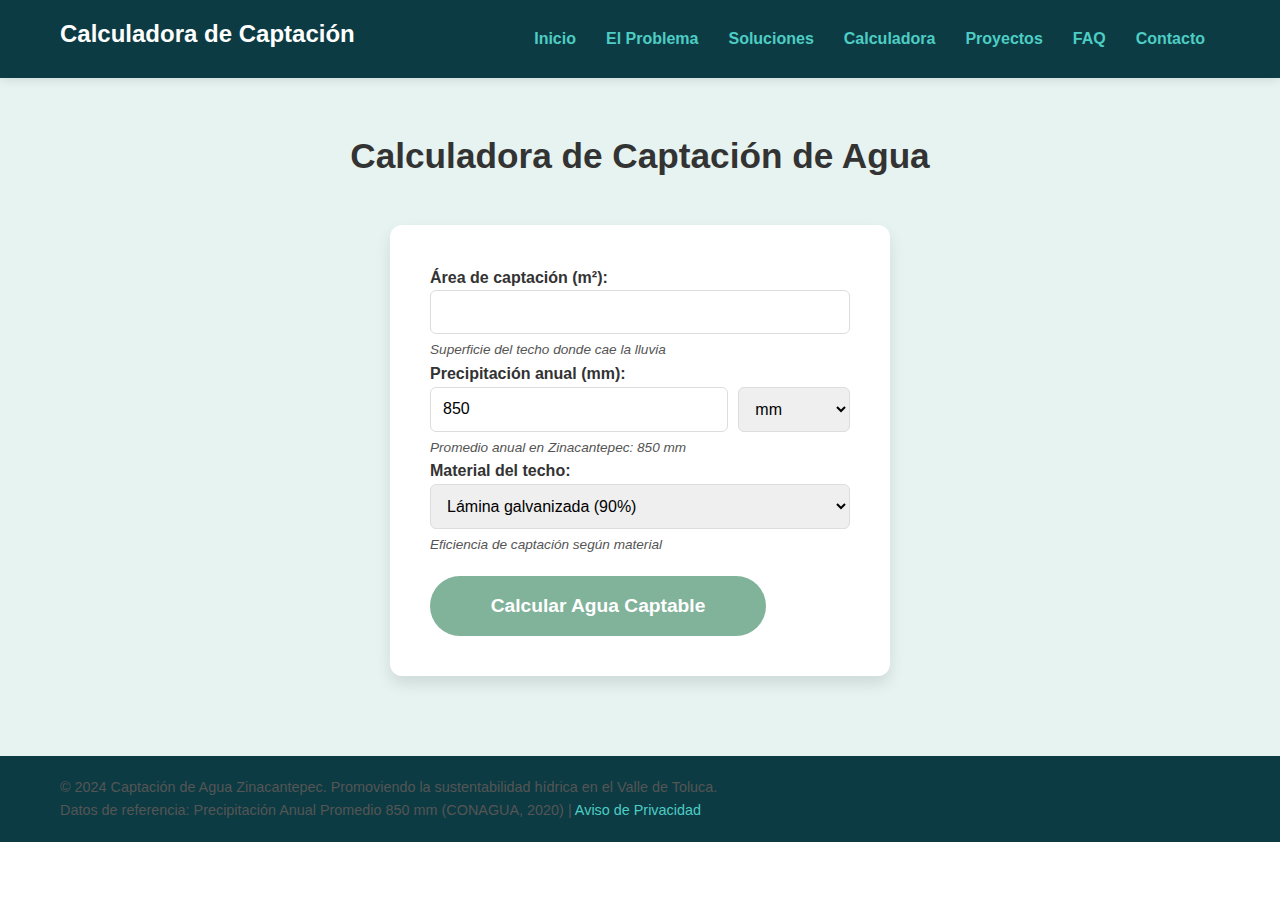
<file: calculadora.html>
<!DOCTYPE html>
<html lang="es">
<head>
    <meta charset="UTF-8">
    <meta name="viewport" content="width=device-width, initial-scale=1.0">
    <title>Calculadora de Captación - Zinacantepec</title>
    <link rel="stylesheet" href="css/estilo.css">
    <link rel="stylesheet" href="css/responsive.css">
    <link rel="icon" type="image/png" sizes="16x16" href="imagenes/descargar (17).jpeg">
    <style>
        /* ESTILOS PARA EL TINACO INTERACTIVO */
        .tinaco-container {
            max-width: 500px;
            margin: 40px auto;
            text-align: center;
        }

        .tinaco-wrapper {
            position: relative;
            width: 200px;
            height: 300px;
            margin: 0 auto 20px;
        }

        .tinaco {
            position: relative;
            width: 100%;
            height: 100%;
            background: #f0f0f0;
            border: 3px solid #1A535C;
            border-radius: 10px 10px 50px 50px;
            overflow: hidden;
            box-shadow: 0 4px 15px rgba(0,0,0,0.1);
        }

        .agua {
            position: absolute;
            bottom: 0;
            left: 0;
            width: 100%;
            height: 0%;
            background: linear-gradient(to top, #1A535C, #4ECDC4);
            transition: height 2s ease-in-out;
            border-radius: 0 0 45px 45px;
        }

        .nivel-agua {
            position: absolute;
            top: 50%;
            left: 50%;
            transform: translate(-50%, -50%);
            color: white;
            font-weight: bold;
            font-size: 1.2rem;
            text-shadow: 1px 1px 2px rgba(0,0,0,0.5);
            z-index: 2;
        }

        .tapa {
            position: absolute;
            top: -10px;
            left: 50%;
            transform: translateX(-50%);
            width: 120%;
            height: 20px;
            background: #5C4033;
            border-radius: 50%;
            z-index: 3;
        }

        .base {
            position: absolute;
            bottom: -15px;
            left: 50%;
            transform: translateX(-50%);
            width: 120%;
            height: 15px;
            background: #5C4033;
            border-radius: 50%;
        }

        .indicadores {
            display: flex;
            justify-content: space-between;
            width: 200px;
            margin: 0 auto;
            font-size: 0.8rem;
            color: var(--texto-secundario);
        }

        .estadisticas-tinaco {
            background: var(--agua-clara);
            padding: 20px;
            border-radius: 10px;
            margin-top: 20px;
        }

        .estadistica {
            display: flex;
            justify-content: space-between;
            margin-bottom: 10px;
            padding: 8px 0;
            border-bottom: 1px solid var(--bordes);
        }

        .barra-progreso {
            width: 100%;
            height: 20px;
            background: #e0e0e0;
            border-radius: 10px;
            margin: 10px 0;
            overflow: hidden;
        }

        .progreso {
            height: 100%;
            background: linear-gradient(90deg, #4ECDC4, #1A535C);
            border-radius: 10px;
            transition: width 1s ease-in-out;
            position: relative;
        }

        .texto-progreso {
            position: absolute;
            top: 50%;
            left: 50%;
            transform: translate(-50%, -50%);
            color: white;
            font-weight: bold;
            font-size: 0.8rem;
        }

        .comparacion {
            display: grid;
            grid-template-columns: repeat(auto-fit, minmax(150px, 1fr));
            gap: 15px;
            margin-top: 20px;
        }

        .item-comparacion {
            text-align: center;
            padding: 15px;
            background: white;
            border-radius: 8px;
            box-shadow: 0 2px 5px rgba(0,0,0,0.1);
        }

        .icono-comparacion {
            font-size: 2rem;
            margin-bottom: 10px;
        }

        /* Animaciones */
        @keyframes llenado {
            0% {
                height: 0%;
            }
            100% {
                height: var(--nivel-agua);
            }
        }

        .agua.animando {
            animation: llenado 2s ease-in-out forwards;
        }

        .efecto-olas {
            position: absolute;
            top: 0;
            left: 0;
            width: 100%;
            height: 100%;
            background: url('data:image/svg+xml,<svg xmlns="http://www.w3.org/2000/svg" viewBox="0 0 1440 320"><path fill="%23ffffff" fill-opacity="0.3" d="M0,96L48,112C96,128,192,160,288,186.7C384,213,480,235,576,213.3C672,192,768,128,864,128C960,128,1056,192,1152,192C1248,192,1344,128,1392,96L1440,64L1440,320L1392,320C1344,320,1248,320,1152,320C1056,320,960,320,864,320C768,320,672,320,576,320C480,320,384,320,288,320C192,320,96,320,48,320L0,320Z"></path></svg>');
            opacity: 0.3;
            animation: olas 3s ease-in-out infinite;
        }

        @keyframes olas {
            0%, 100% {
                transform: translateY(0);
            }
            50% {
                transform: translateY(-5px);
            }
        }

        .burbujas-tinaco {
            position: absolute;
            width: 100%;
            height: 100%;
            pointer-events: none;
        }

        .burbuja {
            position: absolute;
            background: rgba(255,255,255,0.6);
            border-radius: 50%;
            animation: burbuja-subir 4s ease-in infinite;
        }

        @keyframes burbuja-subir {
            0% {
                transform: translateY(0) scale(0);
                opacity: 0;
            }
            20% {
                opacity: 1;
            }
            100% {
                transform: translateY(-100px) scale(1);
                opacity: 0;
            }
        }
    </style>
</head>
<body>
    <header class="main-header">
        <div class="container">
            <div class="logo">
                <h1>Calculadora de Captación</h1>
            </div>
            <button class="menu-toggle" aria-controls="main-nav" aria-expanded="false">
                &#9776;
            </button>
            <nav class="main-nav" id="main-nav">
                <ul>
                    <li><a href="index.html">Inicio</a></li>
                    <li><a href="index.html#problema">El Problema</a></li>
                    <li><a href="index.html#soluciones">Soluciones</a></li>
                    <li><a href="calculadora.html">Calculadora</a></li>
                    <li><a href="proyectos.html">Proyectos</a></li>
                    <li><a href="index.html#faq">FAQ</a></li>
                    <li><a href="index.html#contacto">Contacto</a></li>
                </ul>
            </nav>
        </div>
    </header>

    <section class="calculator-page-section">
        <div class="container">
            <h2 class="section-title">Calculadora de Captación de Agua</h2>
            
            <div class="calculator-form-style">
                <form id="waterCalculator">
                    <div class="input-group">
                        <label for="roofArea">Área de captación (m²):</label>
                        <input type="number" id="roofArea" min="1" required>
                        <p class="ayuda">Superficie del techo donde cae la lluvia</p>
                    </div>
                    <div class="input-group">
                        <label for="rainfall">Precipitación anual (mm):</label>
                        <div class="input-select-wrapper">
                            <input type="number" id="rainfall" min="1" value="850" required>
                            <select id="rainfallUnit">
                                <option value="mm">mm</option>
                            </select>
                        </div>
                        <p class="ayuda">Promedio anual en Zinacantepec: 850 mm</p>
                    </div>
                    <div class="input-group">
                        <label for="roofMaterial">Material del techo:</label>
                        <select id="roofMaterial" required>
                            <option value="0.9">Lámina galvanizada (90%)</option>
                            <option value="0.8">Teja (80%)</option>
                            <option value="0.7">Concreto (70%)</option>
                            <option value="0.6">Madera (60%)</option>
                        </select>
                        <p class="ayuda">Eficiencia de captación según material</p>
                    </div>
                    <button type="submit" class="cta-button" id="calcular-btn">Calcular Agua Captable</button>
                </form>
                
                <!-- Tinaco Interactivo -->
                <div class="tinaco-container" id="tinacoContainer" style="display: none;">
                    <h3>Visualización de Captación</h3>
                    <div class="tinaco-wrapper">
                        <div class="tapa"></div>
                        <div class="tinaco">
                            <div class="agua" id="aguaTinaco">
                                <div class="efecto-olas"></div>
                                <div class="burbujas-tinaco" id="burbujasTinaco"></div>
                            </div>
                            <div class="nivel-agua" id="nivelAgua">0%</div>
                        </div>
                        <div class="base"></div>
                    </div>
                    
                    <div class="indicadores">
                        <span>0%</span>
                        <span>50%</span>
                        <span>100%</span>
                    </div>

                    <div class="estadisticas-tinaco">
                        <div class="estadistica">
                            <span>Capacidad del tinaco:</span>
                            <span id="capacidadTinaco">1,100 L</span>
                        </div>
                        <div class="estadistica">
                            <span>Agua captada:</span>
                            <span id="aguaCaptada">0 L</span>
                        </div>
                        <div class="estadistica">
                            <span>Tinacos llenos:</span>
                            <span id="tinacosLlenos">0</span>
                        </div>
                        
                        <div class="barra-progreso">
                            <div class="progreso" id="progresoTinaco" style="width: 0%;">
                                <div class="texto-progreso">0%</div>
                            </div>
                        </div>

                        <div class="comparacion">
                            <div class="item-comparacion">
                                <div class="icono-comparacion">🚿</div>
                                <div id="duchas">0 duchas</div>
                            </div>
                            <div class="item-comparacion">
                                <div class="icono-comparacion">🌱</div>
                                <div id="riegos">0 riegos</div>
                            </div>
                            <div class="item-comparacion">
                                <div class="icono-comparacion">🚗</div>
                                <div id="lavadas">0 lavadas</div>
                            </div>
                        </div>
                    </div>
                </div>

                <div class="resultado-captacion" id="result">
                    <h3>Resultados:</h3>
                    <p id="waterVolume" class="label-resultado"></p>
                    <div class="volumen-destacado" id="waterVolumeHighlight"></div>
                    <p id="waterUsage" class="mensaje-informativo"></p>
                    <p id="savings" class="mensaje-informativo"></p>
                </div>
            </div>
        </div>
    </section>

    <footer class="main-footer">
        <div class="container">
            <p>&copy; 2024 Captación de Agua Zinacantepec. Promoviendo la sustentabilidad hídrica en el Valle de Toluca.</p>
            <p>Datos de referencia: Precipitación Anual Promedio 850 mm (CONAGUA, 2020) | <a href="#">Aviso de Privacidad</a></p>
        </div>
    </footer>

    <script src="js/calculadora.js"></script>
    <script>
        // Función para animar el tinaco
        function animarTinaco(volumenLitros) {
            const tinacoContainer = document.getElementById('tinacoContainer');
            const aguaTinaco = document.getElementById('aguaTinaco');
            const nivelAgua = document.getElementById('nivelAgua');
            const progresoTinaco = document.getElementById('progresoTinaco');
            const textoProgreso = progresoTinaco.querySelector('.texto-progreso');
            const aguaCaptada = document.getElementById('aguaCaptada');
            const tinacosLlenos = document.getElementById('tinacosLlenos');
            const capacidadTinaco = document.getElementById('capacidadTinaco');
            
            // Mostrar contenedor del tinaco
            tinacoContainer.style.display = 'block';
            
            // Calcular porcentaje de llenado (máximo 100%)
            const capacidad = 1100; // Capacidad estándar de tinaco
            const porcentaje = Math.min((volumenLitros / capacidad) * 100, 100);
            const tinacosCompletos = Math.floor(volumenLitros / capacidad);
            const resto = volumenLitros % capacidad;
            
            // Actualizar estadísticas
            aguaCaptada.textContent = volumenLitros.toLocaleString() + ' L';
            tinacosLlenos.textContent = tinacosCompletos + ' tinacos completos';
            capacidadTinaco.textContent = capacidad.toLocaleString() + ' L';
            
            // Animar el llenado
            setTimeout(() => {
                aguaTinaco.style.height = porcentaje + '%';
                nivelAgua.textContent = Math.round(porcentaje) + '%';
                progresoTinaco.style.width = porcentaje + '%';
                textoProgreso.textContent = Math.round(porcentaje) + '%';
                
                // Agregar clase de animación
                aguaTinaco.classList.add('animando');
                
                // Crear burbujas durante el llenado
                crearBurbujas();
                
            }, 500);
            
            // Actualizar comparaciones
            document.getElementById('duchas').textContent = Math.floor(volumenLitros / 50) + ' duchas';
            document.getElementById('riegos').textContent = Math.floor(volumenLitros / 500) + ' riegos';
            document.getElementById('lavadas').textContent = Math.floor(volumenLitros / 200) + ' lavadas';
        }

        // Función para crear burbujas
        function crearBurbujas() {
            const burbujasContainer = document.getElementById('burbujasTinaco');
            burbujasContainer.innerHTML = '';
            
            for (let i = 0; i < 10; i++) {
                setTimeout(() => {
                    const burbuja = document.createElement('div');
                    burbuja.className = 'burbuja';
                    
                    // Posición y tamaño aleatorios
                    const size = 5 + Math.random() * 10;
                    const left = Math.random() * 80 + 10;
                    const delay = Math.random() * 2;
                    
                    burbuja.style.width = size + 'px';
                    burbuja.style.height = size + 'px';
                    burbuja.style.left = left + '%';
                    burbuja.style.animationDelay = delay + 's';
                    
                    burbujasContainer.appendChild(burbuja);
                    
                    // Remover burbuja después de la animación
                    setTimeout(() => {
                        if (burbuja.parentNode) {
                            burbuja.parentNode.removeChild(burbuja);
                        }
                    }, 4000);
                }, i * 300);
            }
        }

        // Menu toggle functionality
        document.addEventListener('DOMContentLoaded', function() {
            const menuToggle = document.querySelector('.menu-toggle');
            const mainNav = document.getElementById('main-nav');

            if (menuToggle && mainNav) {
                menuToggle.addEventListener('click', function() {
                    mainNav.classList.toggle('is-open');
                    const isExpanded = this.getAttribute('aria-expanded') === 'true' || false;
                    this.setAttribute('aria-expanded', !isExpanded);
                });

                // Close menu when clicking on a link
                const navLinks = mainNav.querySelectorAll('a');
                navLinks.forEach(link => {
                    link.addEventListener('click', () => {
                        if (mainNav.classList.contains('is-open')) {
                            mainNav.classList.remove('is-open');
                            menuToggle.setAttribute('aria-expanded', 'false');
                        }
                    });
                });
            }

            // Modificar el evento submit para incluir el tinaco
            const formulario = document.getElementById('waterCalculator');
            if (formulario) {
                formulario.addEventListener('submit', function(e) {
                    e.preventDefault();
                    
                    // Validar formulario (usando la función del calculadora.js)
                    if (!validarFormulario()) {
                        return;
                    }
                    
                    // Obtener valores del formulario
                    const areaTecho = parseFloat(document.getElementById('roofArea').value);
                    const precipitacion = parseFloat(document.getElementById('rainfall').value);
                    const material = parseFloat(document.getElementById('roofMaterial').value);
                    
                    // Calcular resultados
                    const resultados = calcularAguaCaptable(areaTecho, precipitacion, material);
                    
                    // Mostrar resultados
                    mostrarResultados(resultados);
                    
                    // Animar el tinaco
                    animarTinaco(resultados.volumenLitros);
                    
                    // Scroll a resultados
                    document.getElementById('result').scrollIntoView({ 
                        behavior: 'smooth', 
                        block: 'center' 
                    });
                });
            }
        });
    </script>
</body>
</html>
</file>
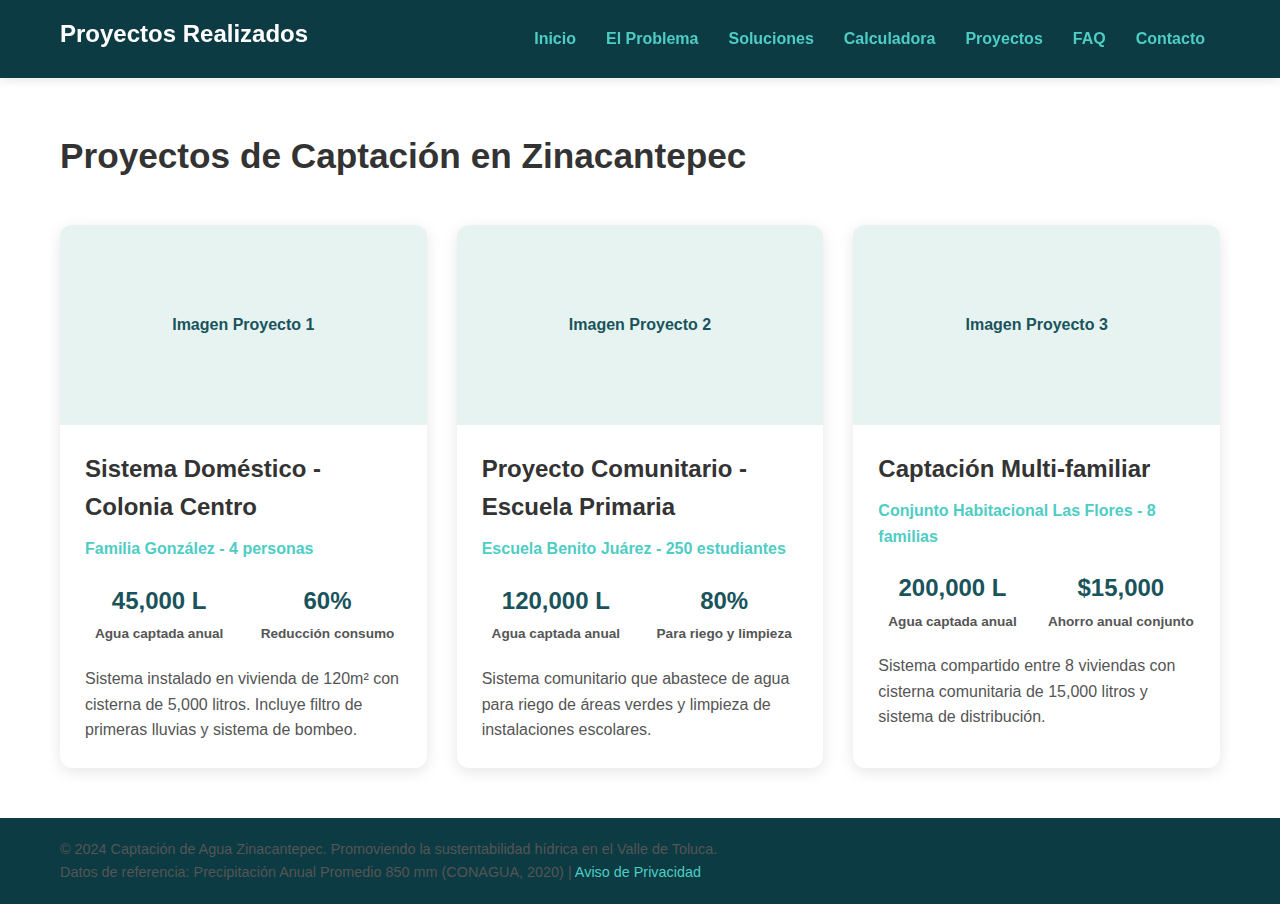
<file: proyectos.html>
<!DOCTYPE html>
<html lang="es">
<head>
    <meta charset="UTF-8">
    <meta name="viewport" content="width=device-width, initial-scale=1.0">
    <title>Proyectos - Captación de Agua Zinacantepec</title>
    <link rel="stylesheet" href="css/estilo.css">
    <link rel="stylesheet" href="css/responsive.css">
    <link rel="icon" type="image/png" sizes="16x16" href="imagenes/descargar (17).jpeg">
</head>
<body>
    <header class="main-header">
        <div class="container">
            <div class="logo">
                <h1>Proyectos Realizados</h1>
            </div>
            <button class="menu-toggle" aria-controls="main-nav" aria-expanded="false">
                &#9776;
            </button>
            <nav class="main-nav" id="main-nav">
                <ul>
                    <li><a href="index.html">Inicio</a></li>
                    <li><a href="index.html#problema">El Problema</a></li>
                    <li><a href="index.html#soluciones">Soluciones</a></li>
                    <li><a href="calculadora.html">Calculadora</a></li>
                    <li><a href="proyectos.html">Proyectos</a></li>
                    <li><a href="index.html#faq">FAQ</a></li>
                    <li><a href="index.html#contacto">Contacto</a></li>
                </ul>
            </nav>
        </div>
    </header>

    <section class="projects-section">
        <div class="container">
            <h2 class="section-title">Proyectos de Captación en Zinacantepec</h2>
            <div class="projects-grid">
                <div class="project-card">
                    <div class="project-image">
                        <div class="placeholder-image">Imagen Proyecto 1</div>
                    </div>
                    <div class="project-info">
                        <h3>Sistema Doméstico - Colonia Centro</h3>
                        <p class="project-location">Familia González - 4 personas</p>
                        <div class="project-stats">
                            <div class="stat">
                                <span class="stat-value">45,000 L</span>
                                <span class="stat-label">Agua captada anual</span>
                            </div>
                            <div class="stat">
                                <span class="stat-value">60%</span>
                                <span class="stat-label">Reducción consumo</span>
                            </div>
                        </div>
                        <p class="project-description">Sistema instalado en vivienda de 120m² con cisterna de 5,000 litros. Incluye filtro de primeras lluvias y sistema de bombeo.</p>
                    </div>
                </div>

                <div class="project-card">
                    <div class="project-image">
                        <div class="placeholder-image">Imagen Proyecto 2</div>
                    </div>
                    <div class="project-info">
                        <h3>Proyecto Comunitario - Escuela Primaria</h3>
                        <p class="project-location">Escuela Benito Juárez - 250 estudiantes</p>
                        <div class="project-stats">
                            <div class="stat">
                                <span class="stat-value">120,000 L</span>
                                <span class="stat-label">Agua captada anual</span>
                            </div>
                            <div class="stat">
                                <span class="stat-value">80%</span>
                                <span class="stat-label">Para riego y limpieza</span>
                            </div>
                        </div>
                        <p class="project-description">Sistema comunitario que abastece de agua para riego de áreas verdes y limpieza de instalaciones escolares.</p>
                    </div>
                </div>

                <div class="project-card">
                    <div class="project-image">
                        <div class="placeholder-image">Imagen Proyecto 3</div>
                    </div>
                    <div class="project-info">
                        <h3>Captación Multi-familiar</h3>
                        <p class="project-location">Conjunto Habitacional Las Flores - 8 familias</p>
                        <div class="project-stats">
                            <div class="stat">
                                <span class="stat-value">200,000 L</span>
                                <span class="stat-label">Agua captada anual</span>
                            </div>
                            <div class="stat">
                                <span class="stat-value">$15,000</span>
                                <span class="stat-label">Ahorro anual conjunto</span>
                            </div>
                        </div>
                        <p class="project-description">Sistema compartido entre 8 viviendas con cisterna comunitaria de 15,000 litros y sistema de distribución.</p>
                    </div>
                </div>
            </div>
        </div>
    </section>

    <footer class="main-footer">
        <div class="container">
            <p>&copy; 2024 Captación de Agua Zinacantepec. Promoviendo la sustentabilidad hídrica en el Valle de Toluca.</p>
            <p>Datos de referencia: Precipitación Anual Promedio 850 mm (CONAGUA, 2020) | <a href="#">Aviso de Privacidad</a></p>
        </div>
    </footer>

    <script>
        // Menu toggle functionality
        document.addEventListener('DOMContentLoaded', function() {
            const menuToggle = document.querySelector('.menu-toggle');
            const mainNav = document.getElementById('main-nav');

            if (menuToggle && mainNav) {
                menuToggle.addEventListener('click', function() {
                    mainNav.classList.toggle('is-open');
                    const isExpanded = this.getAttribute('aria-expanded') === 'true' || false;
                    this.setAttribute('aria-expanded', !isExpanded);
                });

                // Close menu when clicking on a link
                const navLinks = mainNav.querySelectorAll('a');
                navLinks.forEach(link => {
                    link.addEventListener('click', () => {
                        if (mainNav.classList.contains('is-open')) {
                            mainNav.classList.remove('is-open');
                            menuToggle.setAttribute('aria-expanded', 'false');
                        }
                    });
                });
            }
        });
    </script>
</body>
</html>
</file>
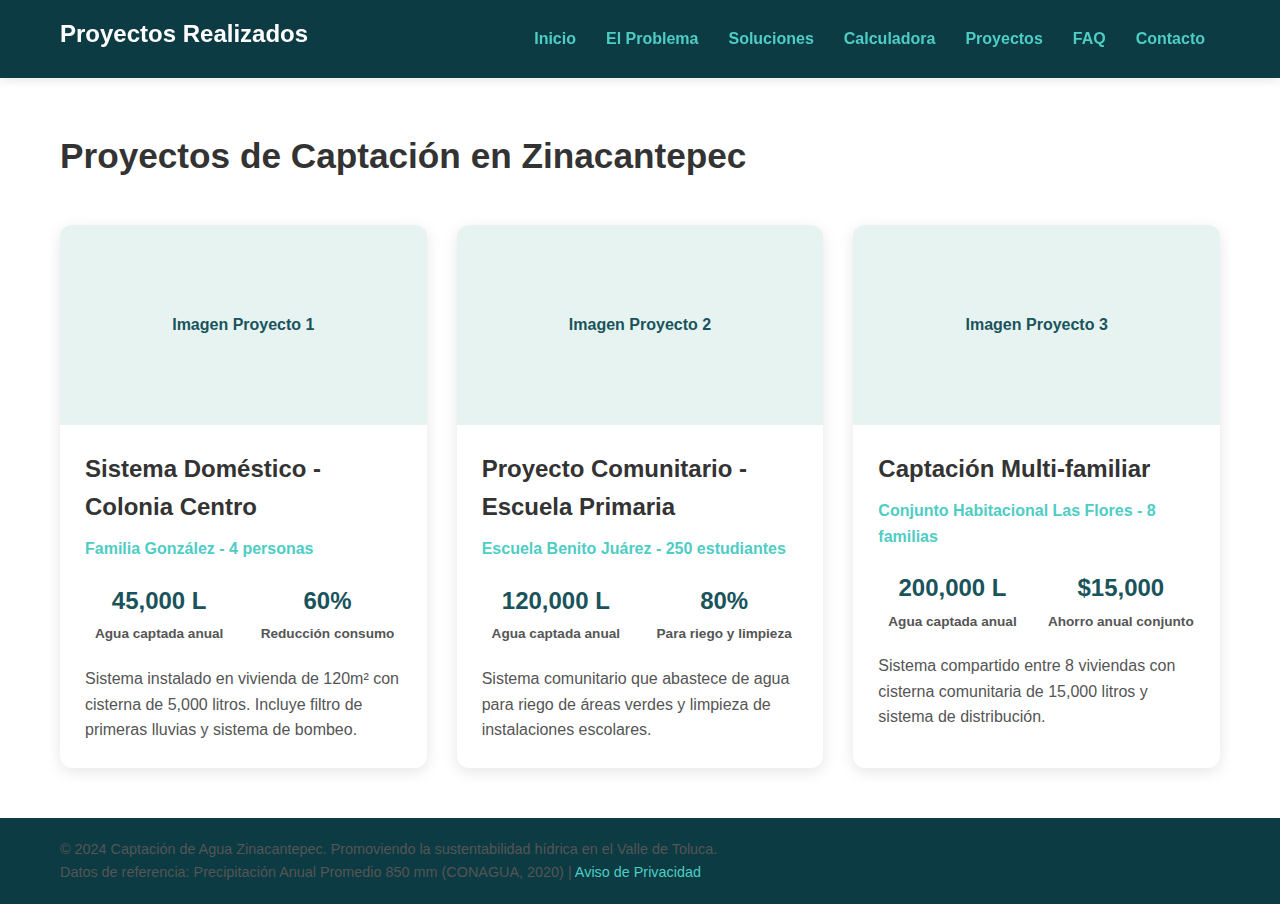
<file: b/proyectos.html>
<!DOCTYPE html>
<html lang="es">
<head>
    <meta charset="UTF-8">
    <meta name="viewport" content="width=device-width, initial-scale=1.0">
    <title>Proyectos - Captación de Agua Zinacantepec</title>
    <link rel="stylesheet" href="css/estilo.css">
    <link rel="stylesheet" href="css/responsive.css">
</head>
<body>
    <header class="main-header">
        <div class="container">
            <div class="logo">
                <h1>Proyectos Realizados</h1>
            </div>
            <button class="menu-toggle" aria-controls="main-nav" aria-expanded="false">
                &#9776;
            </button>
            <nav class="main-nav" id="main-nav">
                <ul>
                    <li><a href="index.html">Inicio</a></li>
                    <li><a href="index.html#problema">El Problema</a></li>
                    <li><a href="index.html#soluciones">Soluciones</a></li>
                    <li><a href="calculadora.html">Calculadora</a></li>
                    <li><a href="proyectos.html">Proyectos</a></li>
                    <li><a href="index.html#faq">FAQ</a></li>
                    <li><a href="index.html#contacto">Contacto</a></li>
                </ul>
            </nav>
        </div>
    </header>

    <section class="projects-section">
        <div class="container">
            <h2 class="section-title">Proyectos de Captación en Zinacantepec</h2>
            <div class="projects-grid">
                <div class="project-card">
                    <div class="project-image">
                        <div class="placeholder-image">Imagen Proyecto 1</div>
                    </div>
                    <div class="project-info">
                        <h3>Sistema Doméstico - Colonia Centro</h3>
                        <p class="project-location">Familia González - 4 personas</p>
                        <div class="project-stats">
                            <div class="stat">
                                <span class="stat-value">45,000 L</span>
                                <span class="stat-label">Agua captada anual</span>
                            </div>
                            <div class="stat">
                                <span class="stat-value">60%</span>
                                <span class="stat-label">Reducción consumo</span>
                            </div>
                        </div>
                        <p class="project-description">Sistema instalado en vivienda de 120m² con cisterna de 5,000 litros. Incluye filtro de primeras lluvias y sistema de bombeo.</p>
                    </div>
                </div>

                <div class="project-card">
                    <div class="project-image">
                        <div class="placeholder-image">Imagen Proyecto 2</div>
                    </div>
                    <div class="project-info">
                        <h3>Proyecto Comunitario - Escuela Primaria</h3>
                        <p class="project-location">Escuela Benito Juárez - 250 estudiantes</p>
                        <div class="project-stats">
                            <div class="stat">
                                <span class="stat-value">120,000 L</span>
                                <span class="stat-label">Agua captada anual</span>
                            </div>
                            <div class="stat">
                                <span class="stat-value">80%</span>
                                <span class="stat-label">Para riego y limpieza</span>
                            </div>
                        </div>
                        <p class="project-description">Sistema comunitario que abastece de agua para riego de áreas verdes y limpieza de instalaciones escolares.</p>
                    </div>
                </div>

                <div class="project-card">
                    <div class="project-image">
                        <div class="placeholder-image">Imagen Proyecto 3</div>
                    </div>
                    <div class="project-info">
                        <h3>Captación Multi-familiar</h3>
                        <p class="project-location">Conjunto Habitacional Las Flores - 8 familias</p>
                        <div class="project-stats">
                            <div class="stat">
                                <span class="stat-value">200,000 L</span>
                                <span class="stat-label">Agua captada anual</span>
                            </div>
                            <div class="stat">
                                <span class="stat-value">$15,000</span>
                                <span class="stat-label">Ahorro anual conjunto</span>
                            </div>
                        </div>
                        <p class="project-description">Sistema compartido entre 8 viviendas con cisterna comunitaria de 15,000 litros y sistema de distribución.</p>
                    </div>
                </div>
            </div>
        </div>
    </section>

    <footer class="main-footer">
        <div class="container">
            <p>&copy; 2024 Captación de Agua Zinacantepec. Promoviendo la sustentabilidad hídrica en el Valle de Toluca.</p>
            <p>Datos de referencia: Precipitación Anual Promedio 850 mm (CONAGUA, 2020) | <a href="#">Aviso de Privacidad</a></p>
        </div>
    </footer>

    <script>
        // Menu toggle functionality
        document.addEventListener('DOMContentLoaded', function() {
            const menuToggle = document.querySelector('.menu-toggle');
            const mainNav = document.getElementById('main-nav');

            if (menuToggle && mainNav) {
                menuToggle.addEventListener('click', function() {
                    mainNav.classList.toggle('is-open');
                    const isExpanded = this.getAttribute('aria-expanded') === 'true' || false;
                    this.setAttribute('aria-expanded', !isExpanded);
                });

                // Close menu when clicking on a link
                const navLinks = mainNav.querySelectorAll('a');
                navLinks.forEach(link => {
                    link.addEventListener('click', () => {
                        if (mainNav.classList.contains('is-open')) {
                            mainNav.classList.remove('is-open');
                            menuToggle.setAttribute('aria-expanded', 'false');
                        }
                    });
                });
            }
        });
    </script>
</body>
</html>
</file>
<file: css/estilo.css>
/* === VARIABLES DE COLOR Y TIPOGRAFÍA === */
:root {
    --agua-profunda: #1A535C;
    --agua-fresca: #4ECDC4;
    --agua-clara: #E6F3F1;
    --agua-oscura: #0C3B43;
    --tierra-oscura: #5C4033;
    --verde-ecologico: #81B29A;
    --beige-tierra: #FFF4E9;
    --texto-principal: #333333;
    --texto-secundario: #555555;
    --fondo-primario: #FFFFFF;
    --fondo-secundario: var(--agua-clara);
    --bordes: #DDDDDD;
    --exito: var(--verde-ecologico);
    --error: #E74C3C;
    --advertencia: #F39C12;
    --font-principal: 'Arial', sans-serif;
}

/* === ESTILOS BASE === */
* {
    box-sizing: border-box;
    margin: 0;
    padding: 0;
}
body {
    font-family: var(--font-principal);
    color: var(--texto-secundario);
    background-color: var(--fondo-primario);
    line-height: 1.6;
}
.container {
    max-width: 1200px;
    margin: 0 auto;
    padding: 0 20px;
}
h1, h2, h3 {
    color: var(--texto-principal);
    margin-bottom: 10px;
}
h2 { font-size: 2.2rem; }
h3 { font-size: 1.5rem; }
p { color: var(--texto-secundario); }

/* === HEADER Y NAVEGACIÓN === */
.main-header {
    background-color: var(--agua-oscura);
    padding: 15px 0;
    color: white;
    box-shadow: 0 2px 10px rgba(0,0,0,0.1);
    position: sticky;
    top: 0;
    z-index: 1000;
}
.main-header .container {
    display: flex;
    justify-content: space-between;
    align-items: center;
}
.main-nav ul {
    list-style: none;
    display: flex;
}
.main-nav a {
    color: var(--agua-fresca);
    text-decoration: none;
    padding: 0 15px;
    font-weight: bold;
    transition: color 0.3s;
}
.main-nav a:hover {
    color: var(--agua-clara);
}
.logo h1 {
    color: white;
    font-size: 1.5rem;
}

/* === HERO SECTION === */
.hero-section {
    background: linear-gradient(
        rgba(26, 83, 92, 0.7),
        rgba(78, 205, 196, 0.7)
    ), url('../imagenes/hero-bg.jpg');
    background-size: cover;
    background-position: center;
    background-repeat: no-repeat;
    padding: 100px 0;
    text-align: center;
    color: white;
    animation: fadeIn 1s ease-in;
}
.hero-content h2 {
    color: white;
    font-size: 3.2rem;
    margin-bottom: 1rem;
    animation: slideIn 1s ease-out;
}
.hero-content p {
    color: var(--agua-clara);
    font-size: 1.3rem;
    margin-bottom: 40px;
    animation: slideIn 1s ease-out 0.2s both;
}
.cta-button {
    background: var(--verde-ecologico);
    color: white;
    border: none;
    padding: 1.2rem 2.5rem;
    font-size: 1.2rem;
    border-radius: 50px;
    cursor: pointer;
    transition: all 0.3s ease;
    text-decoration: none;
    display: inline-block;
    font-weight: bold;
    animation: slideIn 1s ease-out 0.4s both;
}
.cta-button:hover {
    background: var(--agua-profunda);
    transform: translateY(-3px);
    box-shadow: 0 6px 12px rgba(0,0,0,0.25);
}
@keyframes fadeIn {
    from { opacity: 0; }
    to { opacity: 1; }
}
@keyframes slideIn {
    from {
        opacity: 0;
        transform: translateY(30px);
    }
    to {
        opacity: 1;
        transform: translateY(0);
    }
}

/* === SECCIONES DE CONTENIDO === */
.problem-section, .solutions-section, .contact-section, .faq-section, .calculator-page-section, .projects-section {
    padding: 50px 0;
}
.solutions-section, .faq-section, .projects-section {
    background-color: var(--fondo-primario);
}
.problem-section, .calculator-page-section, .contact-section {
    background-color: var(--agua-clara);
}

/* === MAIN Y ASIDE === */
.main-content {
    display: flex;
    gap: 30px;
    padding: 50px 20px;
    max-width: 1200px;
    margin: 0 auto;
    align-items: stretch;
}
.main-section {
    flex: 1;
}
.data-aside {
    width: 300px;
    padding: 30px;
    background-color: var(--agua-fresca);
    color: var(--agua-oscura);
    border-radius: 8px;
    box-shadow: 0 4px 8px rgba(0, 0, 0, 0.1);
    margin-top: 0;
}
.data-aside h3 {
    color: var(--agua-oscura);
    border-bottom: 2px solid var(--agua-oscura);
    padding-bottom: 10px;
    margin-bottom: 15px;
}
.data-aside ul {
    list-style: none;
    padding: 0;
}
.data-aside li {
    padding: 8px 0;
    font-weight: bold;
    border-bottom: 1px dotted rgba(12, 59, 67, 0.5);
}
.data-aside li span {
    display: block;
    font-weight: normal;
    font-size: 0.9em;
    color: var(--agua-oscura);
    margin-top: 2px;
}

/* === TARJETAS DE SOLUCIONES === */
.solution-grid {
    display: grid;
    grid-template-columns: repeat(auto-fit, minmax(280px, 1fr));
    gap: 20px;
    margin-top: 30px;
}
.solution-card {
    background-color: var(--fondo-primario);
    padding: 20px;
    border-radius: 8px;
    box-shadow: 0 2px 5px rgba(0, 0, 0, 0.05);
    border-top: 4px solid var(--verde-ecologico);
    transition: transform 0.3s, box-shadow 0.3s;
}
.solution-card:hover {
    transform: translateY(-5px);
    box-shadow: 0 10px 20px rgba(0, 0, 0, 0.15);
}
.solution-card h3 {
    color: var(--agua-profunda);
    font-size: 1.3rem;
}

/* === FAQ === */
.faq-item {
    margin-bottom: 20px;
    border: 1px solid var(--bordes);
    border-radius: 6px;
    overflow: hidden;
}
.faq-question {
    background-color: var(--agua-clara);
    padding: 15px;
    cursor: pointer;
    font-weight: bold;
    color: var(--agua-profunda);
    display: flex;
    justify-content: space-between;
    align-items: center;
}
.faq-answer {
    padding: 15px;
    background-color: var(--fondo-primario);
    display: none;
}

/* === FORMULARIO DE CONTACTO === */
.contact-form {
    display: flex;
    flex-direction: column;
    gap: 15px;
    max-width: 600px;
    margin: 30px 0 0 0;
}
.contact-form input[type="text"],
.contact-form input[type="email"],
.contact-form input[type="tel"],
.contact-form textarea {
    padding: 15px;
    border: 1px solid var(--bordes);
    border-radius: 6px;
    font-size: 1rem;
    transition: border-color 0.3s;
}
.contact-form input:focus,
.contact-form textarea:focus {
    border-color: var(--agua-fresca);
    outline: none;
}
.contact-form textarea {
    resize: vertical;
    min-height: 120px;
}
.contact-form .cta-button {
    padding: 1rem 2rem;
    font-size: 1rem;
    border-radius: 6px;
}

/* === FOOTER === */
.main-footer {
    background-color: var(--agua-oscura);
    color: var(--agua-fresca);
    padding: 20px 0;
    font-size: 0.9rem;
}
.main-footer a {
    color: var(--agua-fresca);
    text-decoration: none;
}

/* === CALCULADORA === */
.calculator-page-section .container {
    display: flex;
    flex-direction: column;
    align-items: center;
}
.calculator-form-style {
    display: flex;
    flex-direction: column;
    gap: 20px;
    max-width: 500px;
    width: 100%;
    margin: 30px auto;
    padding: 40px;
    background-color: var(--fondo-primario);
    border-radius: 12px;
    box-shadow: 0 8px 15px rgba(0, 0, 0, 0.1);
}
.calculator-form-style h2 {
    color: var(--agua-profunda);
    text-align: center;
    border-bottom: 2px solid var(--agua-fresca);
    padding-bottom: 15px;
    margin-bottom: 25px;
}
.input-group label {
    font-weight: bold;
    color: var(--texto-principal);
    margin-bottom: 5px;
}
.input-group input[type="number"],
.input-group select {
    padding: 12px;
    border: 1px solid var(--bordes);
    border-radius: 6px;
    font-size: 1rem;
    width: 100%;
}
.input-select-wrapper {
    display: flex;
    gap: 10px;
}
.input-select-wrapper input {
    flex-grow: 1;
}
.input-select-wrapper select {
    flex-basis: 150px;
}
.input-group input:focus,
.input-group select:focus {
    border-color: var(--agua-fresca);
    outline: 2px solid var(--agua-fresca);
    outline-offset: 0;
}
.input-group .ayuda {
    font-size: 0.85rem;
    color: var(--texto-secundario);
    margin-top: 5px;
    font-style: italic;
}
.resultado-captacion {
    text-align: center;
    padding: 30px;
    margin-top: 30px;
    background-color: var(--agua-fresca);
    color: var(--agua-oscura);
    border-radius: 12px;
    box-shadow: 0 4px 10px rgba(0, 0, 0, 0.1);
    max-width: 500px;
    width: 100%;
    display: none;
}
.resultado-captacion.active {
    display: block;
    animation: fadeIn 0.5s;
}
.resultado-captacion h3 {
    color: var(--agua-oscura);
    margin-bottom: 15px;
}
.volumen-destacado {
    font-size: 3.5rem;
    font-weight: bold;
    color: var(--agua-oscura);
    margin: 10px 0 20px 0;
}
.label-resultado {
    font-weight: bold;
    font-size: 1.1rem;
}
.mensaje-informativo {
    font-style: normal;
    color: var(--agua-oscura);
}
#calcular-btn {
    margin-top: 20px;
    align-self: center;
    width: 80%;
}

/* === MAPA INTERACTIVO === */
.map-section {
    padding: 50px 0;
    background-color: var(--fondo-primario);
}
.map-container {
    display: flex;
    flex-direction: column;
    gap: 20px;
}
#mapid {
    height: 500px;
    width: 100%;
    border-radius: 8px;
    box-shadow: 0 4px 8px rgba(0, 0, 0, 0.1);
}
.map-info {
    display: flex;
    gap: 20px;
}
.map-legend {
    flex: 1;
    padding: 20px;
    background-color: var(--agua-clara);
    border-radius: 8px;
}
.map-legend h3 {
    color: var(--agua-profunda);
    margin-bottom: 15px;
}
.legend-item {
    display: flex;
    align-items: center;
    margin-bottom: 10px;
}
.legend-color {
    width: 20px;
    height: 20px;
    margin-right: 10px;
    border-radius: 4px;
}
.low-water { background-color: #ff6b6b; }
.medium-water { background-color: #ffe66d; }
.high-water { background-color: #4ecdc4; }

/* === PROYECTOS === */
.projects-grid {
    display: grid;
    grid-template-columns: repeat(auto-fit, minmax(350px, 1fr));
    gap: 30px;
    margin-top: 40px;
}
.project-card {
    background-color: var(--fondo-primario);
    border-radius: 12px;
    box-shadow: 0 4px 15px rgba(0, 0, 0, 0.1);
    overflow: hidden;
    transition: transform 0.3s ease;
}
.project-card:hover {
    transform: translateY(-5px);
}
.project-image {
    height: 200px;
    background-color: var(--agua-clara);
    display: flex;
    align-items: center;
    justify-content: center;
    color: var(--agua-profunda);
    font-weight: bold;
}
.placeholder-image {
    text-align: center;
}
.project-info {
    padding: 25px;
}
.project-location {
    color: var(--agua-fresca);
    font-weight: bold;
    margin-bottom: 15px;
}
.project-stats {
    display: flex;
    gap: 20px;
    margin: 20px 0;
}
.stat {
    text-align: center;
    flex: 1;
}
.stat-value {
    display: block;
    font-size: 1.5rem;
    font-weight: bold;
    color: var(--agua-profunda);
}
.stat-label {
    font-size: 0.85rem;
    color: var(--texto-secundario);
}
.project-description {
    line-height: 1.6;
    color: var(--texto-secundario);
}

/* === ESTILOS DE VALIDACIÓN === */
.error-message {
    color: var(--error);
    font-size: 0.9rem;
    margin-top: 5px;
    font-weight: 500;
    display: none;
}

.contact-form input:invalid:not(:placeholder-shown),
.contact-form textarea:invalid:not(:placeholder-shown) {
    border: 1px solid var(--error);
}

.contact-form input[style*="border-color: var(--error)"],
.contact-form textarea[style*="border-color: var(--error)"] {
    border: 1px solid var(--error) !important;
}

/* === ESTADOS DE CARGA === */
.loading {
    opacity: 0.7;
    pointer-events: none;
}

.success-message {
    background-color: var(--exito);
    color: white;
    padding: 15px;
    border-radius: 6px;
    margin-top: 15px;
    text-align: center;
    display: none;
}

.success-message.active {
    display: block;
    animation: fadeIn 0.5s;
}

/* === RESPONSIVE DESIGN === */
.menu-toggle {
    display: none;
    background: none;
    border: none;
    color: var(--agua-fresca);
    font-size: 1.5rem;
    cursor: pointer;
    padding: 5px;
}

@media (max-width: 1024px) {
    .main-content {
        flex-direction: column;
    }
    .data-aside {
        width: 100%;
        margin-top: 30px;
    }
    .map-info {
        flex-direction: column;
    }
}

@media (max-width: 768px) {
    .menu-toggle {
        display: block;
    }
    .main-nav {
        position: absolute;
        top: 100%;
        left: 0;
        width: 100%;
        background-color: var(--agua-oscura);
        height: 0;
        overflow: hidden;
        transition: height 0.3s ease-in-out;
    }
    .main-nav.is-open {
        height: auto;
        padding: 20px 0;
    }
    .main-nav ul {
        flex-direction: column;
        text-align: center;
        padding: 0;
    }
    .main-nav li {
        padding: 12px 0;
        border-bottom: 1px solid rgba(78, 205, 196, 0.2);
    }
    .main-nav a {
        padding: 12px 0;
        display: block;
    }
    
    .hero-content h2 {
        font-size: 2.2rem;
    }
    .hero-content p {
        font-size: 1.1rem;
    }
    
    .solution-grid,
    .projects-grid {
        grid-template-columns: 1fr;
    }
    
    .project-stats {
        flex-direction: column;
        gap: 15px;
    }
    
    .calculator-form-style {
        padding: 25px 20px;
        margin: 20px auto;
    }
    
    .volumen-destacado {
        font-size: 2.5rem;
    }
}

@media (max-width: 480px) {
    .container {
        padding: 0 15px;
    }
    
    .hero-section {
        padding: 60px 0;
    }
    
    .hero-content h2 {
        font-size: 1.8rem;
    }
    
    h2 {
        font-size: 1.8rem;
    }
    
    .cta-button {
        padding: 1rem 2rem;
        font-size: 1rem;
    }
    
    .calculator-form-style {
        padding: 20px 15px;
    }
    
    .input-select-wrapper {
        flex-direction: column;
    }
    
    .input-select-wrapper select {
        flex-basis: auto;
    }
}
/* === FOOTER MEJORADO === */
.footer-content {
    display: grid;
    grid-template-columns: repeat(auto-fit, minmax(250px, 1fr));
    gap: 40px;
    margin-bottom: 40px;
}

.footer-section h3 {
    color: var(--agua-fresca);
    margin-bottom: 20px;
    font-size: 1.3rem;
}

.footer-section h4 {
    color: var(--agua-fresca);
    margin-bottom: 15px;
    font-size: 1.1rem;
}

.contact-info {
    display: flex;
    flex-direction: column;
    gap: 15px;
}

.contact-item {
    display: flex;
    align-items: flex-start;
    gap: 10px;
}

.contact-item .icon {
    font-size: 1.2rem;
    min-width: 25px;
}

.footer-links {
    list-style: none;
    padding: 0;
}

.footer-links li {
    margin-bottom: 10px;
}

.footer-links a {
    color: var(--agua-clara);
    text-decoration: none;
    transition: color 0.3s;
}

.footer-links a:hover {
    color: var(--agua-fresca);
}

.social-links {
    display: flex;
    flex-direction: column;
    gap: 10px;
    margin-bottom: 25px;
}

.social-link {
    color: var(--agua-clara);
    text-decoration: none;
    transition: color 0.3s;
}

.social-link:hover {
    color: var(--agua-fresca);
}

.newsletter-form {
    display: flex;
    flex-direction: column;
    gap: 10px;
}

.newsletter-form input {
    padding: 10px;
    border: 1px solid var(--agua-clara);
    border-radius: 4px;
    background: transparent;
    color: white;
}

.newsletter-form input::placeholder {
    color: var(--agua-clara);
}

.newsletter-form button {
    background: var(--verde-ecologico);
    color: white;
    border: none;
    padding: 10px;
    border-radius: 4px;
    cursor: pointer;
    transition: background 0.3s;
}

.newsletter-form button:hover {
    background: var(--agua-profunda);
}

.footer-bottom {
    border-top: 1px solid rgba(78, 205, 196, 0.3);
    padding-top: 20px;
}

.footer-bottom-content {
    display: flex;
    justify-content: space-between;
    align-items: center;
    margin-bottom: 15px;
}

.footer-legal {
    display: flex;
    gap: 20px;
}

.footer-legal a {
    color: var(--agua-clara);
    text-decoration: none;
    font-size: 0.9rem;
    transition: color 0.3s;
}

.footer-legal a:hover {
    color: var(--agua-fresca);
}

.water-data {
    text-align: center;
    font-size: 0.85rem;
    color: var(--agua-clara);
    opacity: 0.8;
}

/* Responsive para el footer */
@media (max-width: 768px) {
    .footer-content {
        grid-template-columns: 1fr;
        gap: 30px;
    }
    
    .footer-bottom-content {
        flex-direction: column;
        gap: 15px;
        text-align: center;
    }
    
    .footer-legal {
        flex-wrap: wrap;
        justify-content: center;
        gap: 15px;
    }
    
    .newsletter-form {
        flex-direction: row;
    }
    
    .newsletter-form input {
        flex: 1;
    }
}

@media (max-width: 480px) {
    .newsletter-form {
        flex-direction: column;
    }
} 
.tank-visual {
            width: 150px;
            height: 200px;
            margin: 0 auto 20px;
            border: 3px solid var(--primary-color);
            border-radius: 10px;
            position: relative;
            overflow: hidden;
}
</file>
<file: css/responsive.css>
/* === RESPONSIVE DESIGN === */
.menu-toggle {
    display: none;
    background: none;
    border: none;
    color: var(--agua-fresca);
    font-size: 1.5rem;
    cursor: pointer;
    padding: 5px;
}

/* === MAPA INTERACTIVO === */
.map-section {
    padding: 50px 0;
    background-color: var(--fondo-primario);
}
.map-container {
    display: flex;
    flex-direction: column;
    gap: 20px;
}
#mapid {
    height: 500px;
    width: 100%;
    border-radius: 8px;
    box-shadow: 0 4px 8px rgba(0, 0, 0, 0.1);
}
.map-info {
    display: flex;
    gap: 20px;
}
.map-legend {
    flex: 1;
    padding: 20px;
    background-color: var(--agua-clara);
    border-radius: 8px;
}
.map-legend h3 {
    color: var(--agua-profunda);
    margin-bottom: 15px;
}
.legend-item {
    display: flex;
    align-items: center;
    margin-bottom: 10px;
}
.legend-color {
    width: 20px;
    height: 20px;
    margin-right: 10px;
    border-radius: 4px;
}
.low-water { background-color: #ff6b6b; }
.medium-water { background-color: #ffe66d; }
.high-water { background-color: #4ecdc4; }

.zone-detail {
    background: white;
    padding: 20px;
    border-radius: 8px;
    box-shadow: 0 2px 10px rgba(0,0,0,0.1);
}
.zone-stats {
    margin: 20px 0;
}
.stat-item {
    display: flex;
    justify-content: space-between;
    margin-bottom: 10px;
    padding: 8px 0;
    border-bottom: 1px solid var(--bordes);
}
.stat-label {
    font-weight: bold;
    color: var(--texto-principal);
}
.stat-value {
    color: var(--agua-profunda);
}
.stat-value.alta { color: var(--error); }
.stat-value.media { color: var(--advertencia); }
.stat-value.baja { color: var(--exito); }

/* === PROYECTOS === */
.projects-grid {
    display: grid;
    grid-template-columns: repeat(auto-fit, minmax(350px, 1fr));
    gap: 30px;
    margin-top: 40px;
}
.project-card {
    background-color: var(--fondo-primario);
    border-radius: 12px;
    box-shadow: 0 4px 15px rgba(0, 0, 0, 0.1);
    overflow: hidden;
    transition: transform 0.3s ease;
}
.project-card:hover {
    transform: translateY(-5px);
}
.project-image {
    height: 200px;
    background-color: var(--agua-clara);
    display: flex;
    align-items: center;
    justify-content: center;
    color: var(--agua-profunda);
    font-weight: bold;
}
.placeholder-image {
    text-align: center;
}
.project-info {
    padding: 25px;
}
.project-location {
    color: var(--agua-fresca);
    font-weight: bold;
    margin-bottom: 15px;
}
.project-stats {
    display: flex;
    gap: 20px;
    margin: 20px 0;
}
.stat {
    text-align: center;
    flex: 1;
}
.stat-value {
    display: block;
    font-size: 1.5rem;
    font-weight: bold;
    color: var(--agua-profunda);
}
.stat-label {
    font-size: 0.85rem;
    color: var(--texto-secundario);
}
.project-description {
    line-height: 1.6;
    color: var(--texto-secundario);
}

/* === ESTILOS DE VALIDACIÓN === */
.error-message {
    color: var(--error);
    font-size: 0.9rem;
    margin-top: 5px;
    font-weight: 500;
    display: none;
}

.contact-form input:invalid:not(:placeholder-shown),
.contact-form textarea:invalid:not(:placeholder-shown) {
    border: 1px solid var(--error);
}

.contact-form input[style*="border-color: var(--error)"],
.contact-form textarea[style*="border-color: var(--error)"] {
    border: 1px solid var(--error) !important;
}

/* === ESTADOS DE CARGA === */
.loading {
    opacity: 0.7;
    pointer-events: none;
}

.success-message {
    background-color: var(--exito);
    color: white;
    padding: 15px;
    border-radius: 6px;
    margin-top: 15px;
    text-align: center;
    display: none;
}

.success-message.active {
    display: block;
    animation: fadeIn 0.5s;
}

.form-error-message {
    background-color: var(--error);
    color: white;
    padding: 15px;
    border-radius: 6px;
    margin-bottom: 20px;
    text-align: center;
}

/* === POPUP DEL MAPA === */
.map-popup {
    min-width: 250px;
}
.popup-stats {
    margin: 10px 0;
}
.popup-stats .stat {
    margin: 5px 0;
    font-size: 0.9rem;
}
.recomendacion {
    background: var(--agua-clara);
    padding: 10px;
    border-radius: 4px;
    margin-top: 10px;
    font-size: 0.9rem;
}

.zone-recommendation {
    background: var(--agua-clara);
    padding: 15px;
    border-radius: 6px;
    margin: 15px 0;
}
.zone-recommendation h4 {
    color: var(--agua-profunda);
    margin-bottom: 8px;
}

.zone-potential {
    margin-top: 15px;
}
.zone-potential h4 {
    color: var(--agua-profunda);
    margin-bottom: 10px;
}
.zone-potential ul {
    list-style: none;
    padding-left: 0;
}
.zone-potential li {
    padding: 5px 0;
    border-bottom: 1px solid var(--bordes);
}

/* === MEDIA QUERIES === */
@media (max-width: 1024px) {
    .main-content {
        flex-direction: column;
    }
    .data-aside {
        width: 100%;
        margin-top: 30px;
    }
    .map-info {
        flex-direction: column;
    }
}

@media (max-width: 768px) {
    .menu-toggle {
        display: block;
    }
    .main-nav {
        position: absolute;
        top: 100%;
        left: 0;
        width: 100%;
        background-color: var(--agua-oscura);
        height: 0;
        overflow: hidden;
        transition: height 0.3s ease-in-out;
    }
    .main-nav.is-open {
        height: auto;
        padding: 20px 0;
    }
    .main-nav ul {
        flex-direction: column;
        text-align: center;
        padding: 0;
    }
    .main-nav li {
        padding: 12px 0;
        border-bottom: 1px solid rgba(78, 205, 196, 0.2);
    }
    .main-nav a {
        padding: 12px 0;
        display: block;
    }
    
    .hero-content h2 {
        font-size: 2.2rem;
    }
    .hero-content p {
        font-size: 1.1rem;
    }
    
    .solution-grid,
    .projects-grid {
        grid-template-columns: 1fr;
    }
    
    .project-stats {
        flex-direction: column;
        gap: 15px;
    }
    
    .calculator-form-style {
        padding: 25px 20px;
        margin: 20px auto;
    }
    
    .volumen-destacado {
        font-size: 2.5rem;
    }
    
    .map-popup {
        min-width: 200px;
    }
}

@media (max-width: 480px) {
    .container {
        padding: 0 15px;
    }
    
    .hero-section {
        padding: 60px 0;
    }
    
    .hero-content h2 {
        font-size: 1.8rem;
    }
    
    h2 {
        font-size: 1.8rem;
    }
    
    .cta-button {
        padding: 1rem 2rem;
        font-size: 1rem;
    }
    
    .calculator-form-style {
        padding: 20px 15px;
    }
    
    .input-select-wrapper {
        flex-direction: column;
    }
    
    .input-select-wrapper select {
        flex-basis: auto;
    }
    
    .stat-item {
        flex-direction: column;
        gap: 5px;
    }
    
    .zone-detail {
        padding: 15px;
    }
}
</file>
<file: b/css/estilo.css>
/* === VARIABLES DE COLOR Y TIPOGRAFÍA === */
:root {
    --agua-profunda: #1A535C;
    --agua-fresca: #4ECDC4;
    --agua-clara: #E6F3F1;
    --agua-oscura: #0C3B43;
    --tierra-oscura: #5C4033;
    --verde-ecologico: #81B29A;
    --beige-tierra: #FFF4E9;
    --texto-principal: #333333;
    --texto-secundario: #555555;
    --fondo-primario: #FFFFFF;
    --fondo-secundario: var(--agua-clara);
    --bordes: #DDDDDD;
    --exito: var(--verde-ecologico);
    --error: #E74C3C;
    --advertencia: #F39C12;
    --font-principal: 'Arial', sans-serif;
}

/* === ESTILOS BASE === */
* {
    box-sizing: border-box;
    margin: 0;
    padding: 0;
}
body {
    font-family: var(--font-principal);
    color: var(--texto-secundario);
    background-color: var(--fondo-primario);
    line-height: 1.6;
}
.container {
    max-width: 1200px;
    margin: 0 auto;
    padding: 0 20px;
}
h1, h2, h3 {
    color: var(--texto-principal);
    margin-bottom: 10px;
}
h2 { font-size: 2.2rem; }
h3 { font-size: 1.5rem; }
p { color: var(--texto-secundario); }

/* === HEADER Y NAVEGACIÓN === */
.main-header {
    background-color: var(--agua-oscura);
    padding: 15px 0;
    color: white;
    box-shadow: 0 2px 10px rgba(0,0,0,0.1);
    position: sticky;
    top: 0;
    z-index: 1000;
}
.main-header .container {
    display: flex;
    justify-content: space-between;
    align-items: center;
}
.main-nav ul {
    list-style: none;
    display: flex;
}
.main-nav a {
    color: var(--agua-fresca);
    text-decoration: none;
    padding: 0 15px;
    font-weight: bold;
    transition: color 0.3s;
}
.main-nav a:hover {
    color: var(--agua-clara);
}
.logo h1 {
    color: white;
    font-size: 1.5rem;
}

/* === HERO SECTION === */
.hero-section {
    background: linear-gradient(
        rgba(26, 83, 92, 0.7),
        rgba(78, 205, 196, 0.7)
    ), url('../imagenes/hero-bg.jpg');
    background-size: cover;
    background-position: center;
    background-repeat: no-repeat;
    padding: 100px 0;
    text-align: center;
    color: white;
    animation: fadeIn 1s ease-in;
}
.hero-content h2 {
    color: white;
    font-size: 3.2rem;
    margin-bottom: 1rem;
    animation: slideIn 1s ease-out;
}
.hero-content p {
    color: var(--agua-clara);
    font-size: 1.3rem;
    margin-bottom: 40px;
    animation: slideIn 1s ease-out 0.2s both;
}
.cta-button {
    background: var(--verde-ecologico);
    color: white;
    border: none;
    padding: 1.2rem 2.5rem;
    font-size: 1.2rem;
    border-radius: 50px;
    cursor: pointer;
    transition: all 0.3s ease;
    text-decoration: none;
    display: inline-block;
    font-weight: bold;
    animation: slideIn 1s ease-out 0.4s both;
}
.cta-button:hover {
    background: var(--agua-profunda);
    transform: translateY(-3px);
    box-shadow: 0 6px 12px rgba(0,0,0,0.25);
}
@keyframes fadeIn {
    from { opacity: 0; }
    to { opacity: 1; }
}
@keyframes slideIn {
    from {
        opacity: 0;
        transform: translateY(30px);
    }
    to {
        opacity: 1;
        transform: translateY(0);
    }
}

/* === SECCIONES DE CONTENIDO === */
.problem-section, .solutions-section, .contact-section, .faq-section, .calculator-page-section, .projects-section {
    padding: 50px 0;
}
.solutions-section, .faq-section, .projects-section {
    background-color: var(--fondo-primario);
}
.problem-section, .calculator-page-section, .contact-section {
    background-color: var(--agua-clara);
}

/* === MAIN Y ASIDE === */
.main-content {
    display: flex;
    gap: 30px;
    padding: 50px 20px;
    max-width: 1200px;
    margin: 0 auto;
    align-items: stretch;
}
.main-section {
    flex: 1;
}
.data-aside {
    width: 300px;
    padding: 30px;
    background-color: var(--agua-fresca);
    color: var(--agua-oscura);
    border-radius: 8px;
    box-shadow: 0 4px 8px rgba(0, 0, 0, 0.1);
    margin-top: 0;
}
.data-aside h3 {
    color: var(--agua-oscura);
    border-bottom: 2px solid var(--agua-oscura);
    padding-bottom: 10px;
    margin-bottom: 15px;
}
.data-aside ul {
    list-style: none;
    padding: 0;
}
.data-aside li {
    padding: 8px 0;
    font-weight: bold;
    border-bottom: 1px dotted rgba(12, 59, 67, 0.5);
}
.data-aside li span {
    display: block;
    font-weight: normal;
    font-size: 0.9em;
    color: var(--agua-oscura);
    margin-top: 2px;
}

/* === TARJETAS DE SOLUCIONES === */
.solution-grid {
    display: grid;
    grid-template-columns: repeat(auto-fit, minmax(280px, 1fr));
    gap: 20px;
    margin-top: 30px;
}
.solution-card {
    background-color: var(--fondo-primario);
    padding: 20px;
    border-radius: 8px;
    box-shadow: 0 2px 5px rgba(0, 0, 0, 0.05);
    border-top: 4px solid var(--verde-ecologico);
    transition: transform 0.3s, box-shadow 0.3s;
}
.solution-card:hover {
    transform: translateY(-5px);
    box-shadow: 0 10px 20px rgba(0, 0, 0, 0.15);
}
.solution-card h3 {
    color: var(--agua-profunda);
    font-size: 1.3rem;
}

/* === FAQ === */
.faq-item {
    margin-bottom: 20px;
    border: 1px solid var(--bordes);
    border-radius: 6px;
    overflow: hidden;
}
.faq-question {
    background-color: var(--agua-clara);
    padding: 15px;
    cursor: pointer;
    font-weight: bold;
    color: var(--agua-profunda);
    display: flex;
    justify-content: space-between;
    align-items: center;
}
.faq-answer {
    padding: 15px;
    background-color: var(--fondo-primario);
    display: none;
}

/* === FORMULARIO DE CONTACTO === */
.contact-form {
    display: flex;
    flex-direction: column;
    gap: 15px;
    max-width: 600px;
    margin: 30px 0 0 0;
}
.contact-form input[type="text"],
.contact-form input[type="email"],
.contact-form input[type="tel"],
.contact-form textarea {
    padding: 15px;
    border: 1px solid var(--bordes);
    border-radius: 6px;
    font-size: 1rem;
    transition: border-color 0.3s;
}
.contact-form input:focus,
.contact-form textarea:focus {
    border-color: var(--agua-fresca);
    outline: none;
}
.contact-form textarea {
    resize: vertical;
    min-height: 120px;
}
.contact-form .cta-button {
    padding: 1rem 2rem;
    font-size: 1rem;
    border-radius: 6px;
}

/* === FOOTER === */
.main-footer {
    background-color: var(--agua-oscura);
    color: var(--agua-fresca);
    padding: 20px 0;
    font-size: 0.9rem;
}
.main-footer a {
    color: var(--agua-fresca);
    text-decoration: none;
}

/* === CALCULADORA === */
.calculator-page-section .container {
    display: flex;
    flex-direction: column;
    align-items: center;
}
.calculator-form-style {
    display: flex;
    flex-direction: column;
    gap: 20px;
    max-width: 500px;
    width: 100%;
    margin: 30px auto;
    padding: 40px;
    background-color: var(--fondo-primario);
    border-radius: 12px;
    box-shadow: 0 8px 15px rgba(0, 0, 0, 0.1);
}
.calculator-form-style h2 {
    color: var(--agua-profunda);
    text-align: center;
    border-bottom: 2px solid var(--agua-fresca);
    padding-bottom: 15px;
    margin-bottom: 25px;
}
.input-group label {
    font-weight: bold;
    color: var(--texto-principal);
    margin-bottom: 5px;
}
.input-group input[type="number"],
.input-group select {
    padding: 12px;
    border: 1px solid var(--bordes);
    border-radius: 6px;
    font-size: 1rem;
    width: 100%;
}
.input-select-wrapper {
    display: flex;
    gap: 10px;
}
.input-select-wrapper input {
    flex-grow: 1;
}
.input-select-wrapper select {
    flex-basis: 150px;
}
.input-group input:focus,
.input-group select:focus {
    border-color: var(--agua-fresca);
    outline: 2px solid var(--agua-fresca);
    outline-offset: 0;
}
.input-group .ayuda {
    font-size: 0.85rem;
    color: var(--texto-secundario);
    margin-top: 5px;
    font-style: italic;
}
.resultado-captacion {
    text-align: center;
    padding: 30px;
    margin-top: 30px;
    background-color: var(--agua-fresca);
    color: var(--agua-oscura);
    border-radius: 12px;
    box-shadow: 0 4px 10px rgba(0, 0, 0, 0.1);
    max-width: 500px;
    width: 100%;
    display: none;
}
.resultado-captacion.active {
    display: block;
    animation: fadeIn 0.5s;
}
.resultado-captacion h3 {
    color: var(--agua-oscura);
    margin-bottom: 15px;
}
.volumen-destacado {
    font-size: 3.5rem;
    font-weight: bold;
    color: var(--agua-oscura);
    margin: 10px 0 20px 0;
}
.label-resultado {
    font-weight: bold;
    font-size: 1.1rem;
}
.mensaje-informativo {
    font-style: normal;
    color: var(--agua-oscura);
}
#calcular-btn {
    margin-top: 20px;
    align-self: center;
    width: 80%;
}

/* === MAPA INTERACTIVO === */
.map-section {
    padding: 50px 0;
    background-color: var(--fondo-primario);
}
.map-container {
    display: flex;
    flex-direction: column;
    gap: 20px;
}
#mapid {
    height: 500px;
    width: 100%;
    border-radius: 8px;
    box-shadow: 0 4px 8px rgba(0, 0, 0, 0.1);
}
.map-info {
    display: flex;
    gap: 20px;
}
.map-legend {
    flex: 1;
    padding: 20px;
    background-color: var(--agua-clara);
    border-radius: 8px;
}
.map-legend h3 {
    color: var(--agua-profunda);
    margin-bottom: 15px;
}
.legend-item {
    display: flex;
    align-items: center;
    margin-bottom: 10px;
}
.legend-color {
    width: 20px;
    height: 20px;
    margin-right: 10px;
    border-radius: 4px;
}
.low-water { background-color: #ff6b6b; }
.medium-water { background-color: #ffe66d; }
.high-water { background-color: #4ecdc4; }

/* === PROYECTOS === */
.projects-grid {
    display: grid;
    grid-template-columns: repeat(auto-fit, minmax(350px, 1fr));
    gap: 30px;
    margin-top: 40px;
}
.project-card {
    background-color: var(--fondo-primario);
    border-radius: 12px;
    box-shadow: 0 4px 15px rgba(0, 0, 0, 0.1);
    overflow: hidden;
    transition: transform 0.3s ease;
}
.project-card:hover {
    transform: translateY(-5px);
}
.project-image {
    height: 200px;
    background-color: var(--agua-clara);
    display: flex;
    align-items: center;
    justify-content: center;
    color: var(--agua-profunda);
    font-weight: bold;
}
.placeholder-image {
    text-align: center;
}
.project-info {
    padding: 25px;
}
.project-location {
    color: var(--agua-fresca);
    font-weight: bold;
    margin-bottom: 15px;
}
.project-stats {
    display: flex;
    gap: 20px;
    margin: 20px 0;
}
.stat {
    text-align: center;
    flex: 1;
}
.stat-value {
    display: block;
    font-size: 1.5rem;
    font-weight: bold;
    color: var(--agua-profunda);
}
.stat-label {
    font-size: 0.85rem;
    color: var(--texto-secundario);
}
.project-description {
    line-height: 1.6;
    color: var(--texto-secundario);
}

/* === ESTILOS DE VALIDACIÓN === */
.error-message {
    color: var(--error);
    font-size: 0.9rem;
    margin-top: 5px;
    font-weight: 500;
    display: none;
}

.contact-form input:invalid:not(:placeholder-shown),
.contact-form textarea:invalid:not(:placeholder-shown) {
    border: 1px solid var(--error);
}

.contact-form input[style*="border-color: var(--error)"],
.contact-form textarea[style*="border-color: var(--error)"] {
    border: 1px solid var(--error) !important;
}

/* === ESTADOS DE CARGA === */
.loading {
    opacity: 0.7;
    pointer-events: none;
}

.success-message {
    background-color: var(--exito);
    color: white;
    padding: 15px;
    border-radius: 6px;
    margin-top: 15px;
    text-align: center;
    display: none;
}

.success-message.active {
    display: block;
    animation: fadeIn 0.5s;
}

/* === RESPONSIVE DESIGN === */
.menu-toggle {
    display: none;
    background: none;
    border: none;
    color: var(--agua-fresca);
    font-size: 1.5rem;
    cursor: pointer;
    padding: 5px;
}

@media (max-width: 1024px) {
    .main-content {
        flex-direction: column;
    }
    .data-aside {
        width: 100%;
        margin-top: 30px;
    }
    .map-info {
        flex-direction: column;
    }
}

@media (max-width: 768px) {
    .menu-toggle {
        display: block;
    }
    .main-nav {
        position: absolute;
        top: 100%;
        left: 0;
        width: 100%;
        background-color: var(--agua-oscura);
        height: 0;
        overflow: hidden;
        transition: height 0.3s ease-in-out;
    }
    .main-nav.is-open {
        height: auto;
        padding: 20px 0;
    }
    .main-nav ul {
        flex-direction: column;
        text-align: center;
        padding: 0;
    }
    .main-nav li {
        padding: 12px 0;
        border-bottom: 1px solid rgba(78, 205, 196, 0.2);
    }
    .main-nav a {
        padding: 12px 0;
        display: block;
    }
    
    .hero-content h2 {
        font-size: 2.2rem;
    }
    .hero-content p {
        font-size: 1.1rem;
    }
    
    .solution-grid,
    .projects-grid {
        grid-template-columns: 1fr;
    }
    
    .project-stats {
        flex-direction: column;
        gap: 15px;
    }
    
    .calculator-form-style {
        padding: 25px 20px;
        margin: 20px auto;
    }
    
    .volumen-destacado {
        font-size: 2.5rem;
    }
}

@media (max-width: 480px) {
    .container {
        padding: 0 15px;
    }
    
    .hero-section {
        padding: 60px 0;
    }
    
    .hero-content h2 {
        font-size: 1.8rem;
    }
    
    h2 {
        font-size: 1.8rem;
    }
    
    .cta-button {
        padding: 1rem 2rem;
        font-size: 1rem;
    }
    
    .calculator-form-style {
        padding: 20px 15px;
    }
    
    .input-select-wrapper {
        flex-direction: column;
    }
    
    .input-select-wrapper select {
        flex-basis: auto;
    }
}
/* === FOOTER MEJORADO === */
.footer-content {
    display: grid;
    grid-template-columns: repeat(auto-fit, minmax(250px, 1fr));
    gap: 40px;
    margin-bottom: 40px;
}

.footer-section h3 {
    color: var(--agua-fresca);
    margin-bottom: 20px;
    font-size: 1.3rem;
}

.footer-section h4 {
    color: var(--agua-fresca);
    margin-bottom: 15px;
    font-size: 1.1rem;
}

.contact-info {
    display: flex;
    flex-direction: column;
    gap: 15px;
}

.contact-item {
    display: flex;
    align-items: flex-start;
    gap: 10px;
}

.contact-item .icon {
    font-size: 1.2rem;
    min-width: 25px;
}

.footer-links {
    list-style: none;
    padding: 0;
}

.footer-links li {
    margin-bottom: 10px;
}

.footer-links a {
    color: var(--agua-clara);
    text-decoration: none;
    transition: color 0.3s;
}

.footer-links a:hover {
    color: var(--agua-fresca);
}

.social-links {
    display: flex;
    flex-direction: column;
    gap: 10px;
    margin-bottom: 25px;
}

.social-link {
    color: var(--agua-clara);
    text-decoration: none;
    transition: color 0.3s;
}

.social-link:hover {
    color: var(--agua-fresca);
}

.newsletter-form {
    display: flex;
    flex-direction: column;
    gap: 10px;
}

.newsletter-form input {
    padding: 10px;
    border: 1px solid var(--agua-clara);
    border-radius: 4px;
    background: transparent;
    color: white;
}

.newsletter-form input::placeholder {
    color: var(--agua-clara);
}

.newsletter-form button {
    background: var(--verde-ecologico);
    color: white;
    border: none;
    padding: 10px;
    border-radius: 4px;
    cursor: pointer;
    transition: background 0.3s;
}

.newsletter-form button:hover {
    background: var(--agua-profunda);
}

.footer-bottom {
    border-top: 1px solid rgba(78, 205, 196, 0.3);
    padding-top: 20px;
}

.footer-bottom-content {
    display: flex;
    justify-content: space-between;
    align-items: center;
    margin-bottom: 15px;
}

.footer-legal {
    display: flex;
    gap: 20px;
}

.footer-legal a {
    color: var(--agua-clara);
    text-decoration: none;
    font-size: 0.9rem;
    transition: color 0.3s;
}

.footer-legal a:hover {
    color: var(--agua-fresca);
}

.water-data {
    text-align: center;
    font-size: 0.85rem;
    color: var(--agua-clara);
    opacity: 0.8;
}

/* Responsive para el footer */
@media (max-width: 768px) {
    .footer-content {
        grid-template-columns: 1fr;
        gap: 30px;
    }
    
    .footer-bottom-content {
        flex-direction: column;
        gap: 15px;
        text-align: center;
    }
    
    .footer-legal {
        flex-wrap: wrap;
        justify-content: center;
        gap: 15px;
    }
    
    .newsletter-form {
        flex-direction: row;
    }
    
    .newsletter-form input {
        flex: 1;
    }
}

@media (max-width: 480px) {
    .newsletter-form {
        flex-direction: column;
    }
} 
.tank-visual {
            width: 150px;
            height: 200px;
            margin: 0 auto 20px;
            border: 3px solid var(--primary-color);
            border-radius: 10px;
            position: relative;
            overflow: hidden;
}
</file>
<file: b/css/responsive.css>
/* === RESPONSIVE DESIGN === */
.menu-toggle {
    display: none;
    background: none;
    border: none;
    color: var(--agua-fresca);
    font-size: 1.5rem;
    cursor: pointer;
    padding: 5px;
}

/* === MAPA INTERACTIVO === */
.map-section {
    padding: 50px 0;
    background-color: var(--fondo-primario);
}
.map-container {
    display: flex;
    flex-direction: column;
    gap: 20px;
}
#mapid {
    height: 500px;
    width: 100%;
    border-radius: 8px;
    box-shadow: 0 4px 8px rgba(0, 0, 0, 0.1);
}
.map-info {
    display: flex;
    gap: 20px;
}
.map-legend {
    flex: 1;
    padding: 20px;
    background-color: var(--agua-clara);
    border-radius: 8px;
}
.map-legend h3 {
    color: var(--agua-profunda);
    margin-bottom: 15px;
}
.legend-item {
    display: flex;
    align-items: center;
    margin-bottom: 10px;
}
.legend-color {
    width: 20px;
    height: 20px;
    margin-right: 10px;
    border-radius: 4px;
}
.low-water { background-color: #ff6b6b; }
.medium-water { background-color: #ffe66d; }
.high-water { background-color: #4ecdc4; }

.zone-detail {
    background: white;
    padding: 20px;
    border-radius: 8px;
    box-shadow: 0 2px 10px rgba(0,0,0,0.1);
}
.zone-stats {
    margin: 20px 0;
}
.stat-item {
    display: flex;
    justify-content: space-between;
    margin-bottom: 10px;
    padding: 8px 0;
    border-bottom: 1px solid var(--bordes);
}
.stat-label {
    font-weight: bold;
    color: var(--texto-principal);
}
.stat-value {
    color: var(--agua-profunda);
}
.stat-value.alta { color: var(--error); }
.stat-value.media { color: var(--advertencia); }
.stat-value.baja { color: var(--exito); }

/* === PROYECTOS === */
.projects-grid {
    display: grid;
    grid-template-columns: repeat(auto-fit, minmax(350px, 1fr));
    gap: 30px;
    margin-top: 40px;
}
.project-card {
    background-color: var(--fondo-primario);
    border-radius: 12px;
    box-shadow: 0 4px 15px rgba(0, 0, 0, 0.1);
    overflow: hidden;
    transition: transform 0.3s ease;
}
.project-card:hover {
    transform: translateY(-5px);
}
.project-image {
    height: 200px;
    background-color: var(--agua-clara);
    display: flex;
    align-items: center;
    justify-content: center;
    color: var(--agua-profunda);
    font-weight: bold;
}
.placeholder-image {
    text-align: center;
}
.project-info {
    padding: 25px;
}
.project-location {
    color: var(--agua-fresca);
    font-weight: bold;
    margin-bottom: 15px;
}
.project-stats {
    display: flex;
    gap: 20px;
    margin: 20px 0;
}
.stat {
    text-align: center;
    flex: 1;
}
.stat-value {
    display: block;
    font-size: 1.5rem;
    font-weight: bold;
    color: var(--agua-profunda);
}
.stat-label {
    font-size: 0.85rem;
    color: var(--texto-secundario);
}
.project-description {
    line-height: 1.6;
    color: var(--texto-secundario);
}

/* === ESTILOS DE VALIDACIÓN === */
.error-message {
    color: var(--error);
    font-size: 0.9rem;
    margin-top: 5px;
    font-weight: 500;
    display: none;
}

.contact-form input:invalid:not(:placeholder-shown),
.contact-form textarea:invalid:not(:placeholder-shown) {
    border: 1px solid var(--error);
}

.contact-form input[style*="border-color: var(--error)"],
.contact-form textarea[style*="border-color: var(--error)"] {
    border: 1px solid var(--error) !important;
}

/* === ESTADOS DE CARGA === */
.loading {
    opacity: 0.7;
    pointer-events: none;
}

.success-message {
    background-color: var(--exito);
    color: white;
    padding: 15px;
    border-radius: 6px;
    margin-top: 15px;
    text-align: center;
    display: none;
}

.success-message.active {
    display: block;
    animation: fadeIn 0.5s;
}

.form-error-message {
    background-color: var(--error);
    color: white;
    padding: 15px;
    border-radius: 6px;
    margin-bottom: 20px;
    text-align: center;
}

/* === POPUP DEL MAPA === */
.map-popup {
    min-width: 250px;
}
.popup-stats {
    margin: 10px 0;
}
.popup-stats .stat {
    margin: 5px 0;
    font-size: 0.9rem;
}
.recomendacion {
    background: var(--agua-clara);
    padding: 10px;
    border-radius: 4px;
    margin-top: 10px;
    font-size: 0.9rem;
}

.zone-recommendation {
    background: var(--agua-clara);
    padding: 15px;
    border-radius: 6px;
    margin: 15px 0;
}
.zone-recommendation h4 {
    color: var(--agua-profunda);
    margin-bottom: 8px;
}

.zone-potential {
    margin-top: 15px;
}
.zone-potential h4 {
    color: var(--agua-profunda);
    margin-bottom: 10px;
}
.zone-potential ul {
    list-style: none;
    padding-left: 0;
}
.zone-potential li {
    padding: 5px 0;
    border-bottom: 1px solid var(--bordes);
}

/* === MEDIA QUERIES === */
@media (max-width: 1024px) {
    .main-content {
        flex-direction: column;
    }
    .data-aside {
        width: 100%;
        margin-top: 30px;
    }
    .map-info {
        flex-direction: column;
    }
}

@media (max-width: 768px) {
    .menu-toggle {
        display: block;
    }
    .main-nav {
        position: absolute;
        top: 100%;
        left: 0;
        width: 100%;
        background-color: var(--agua-oscura);
        height: 0;
        overflow: hidden;
        transition: height 0.3s ease-in-out;
    }
    .main-nav.is-open {
        height: auto;
        padding: 20px 0;
    }
    .main-nav ul {
        flex-direction: column;
        text-align: center;
        padding: 0;
    }
    .main-nav li {
        padding: 12px 0;
        border-bottom: 1px solid rgba(78, 205, 196, 0.2);
    }
    .main-nav a {
        padding: 12px 0;
        display: block;
    }
    
    .hero-content h2 {
        font-size: 2.2rem;
    }
    .hero-content p {
        font-size: 1.1rem;
    }
    
    .solution-grid,
    .projects-grid {
        grid-template-columns: 1fr;
    }
    
    .project-stats {
        flex-direction: column;
        gap: 15px;
    }
    
    .calculator-form-style {
        padding: 25px 20px;
        margin: 20px auto;
    }
    
    .volumen-destacado {
        font-size: 2.5rem;
    }
    
    .map-popup {
        min-width: 200px;
    }
}

@media (max-width: 480px) {
    .container {
        padding: 0 15px;
    }
    
    .hero-section {
        padding: 60px 0;
    }
    
    .hero-content h2 {
        font-size: 1.8rem;
    }
    
    h2 {
        font-size: 1.8rem;
    }
    
    .cta-button {
        padding: 1rem 2rem;
        font-size: 1rem;
    }
    
    .calculator-form-style {
        padding: 20px 15px;
    }
    
    .input-select-wrapper {
        flex-direction: column;
    }
    
    .input-select-wrapper select {
        flex-basis: auto;
    }
    
    .stat-item {
        flex-direction: column;
        gap: 5px;
    }
    
    .zone-detail {
        padding: 15px;
    }
}
</file>
